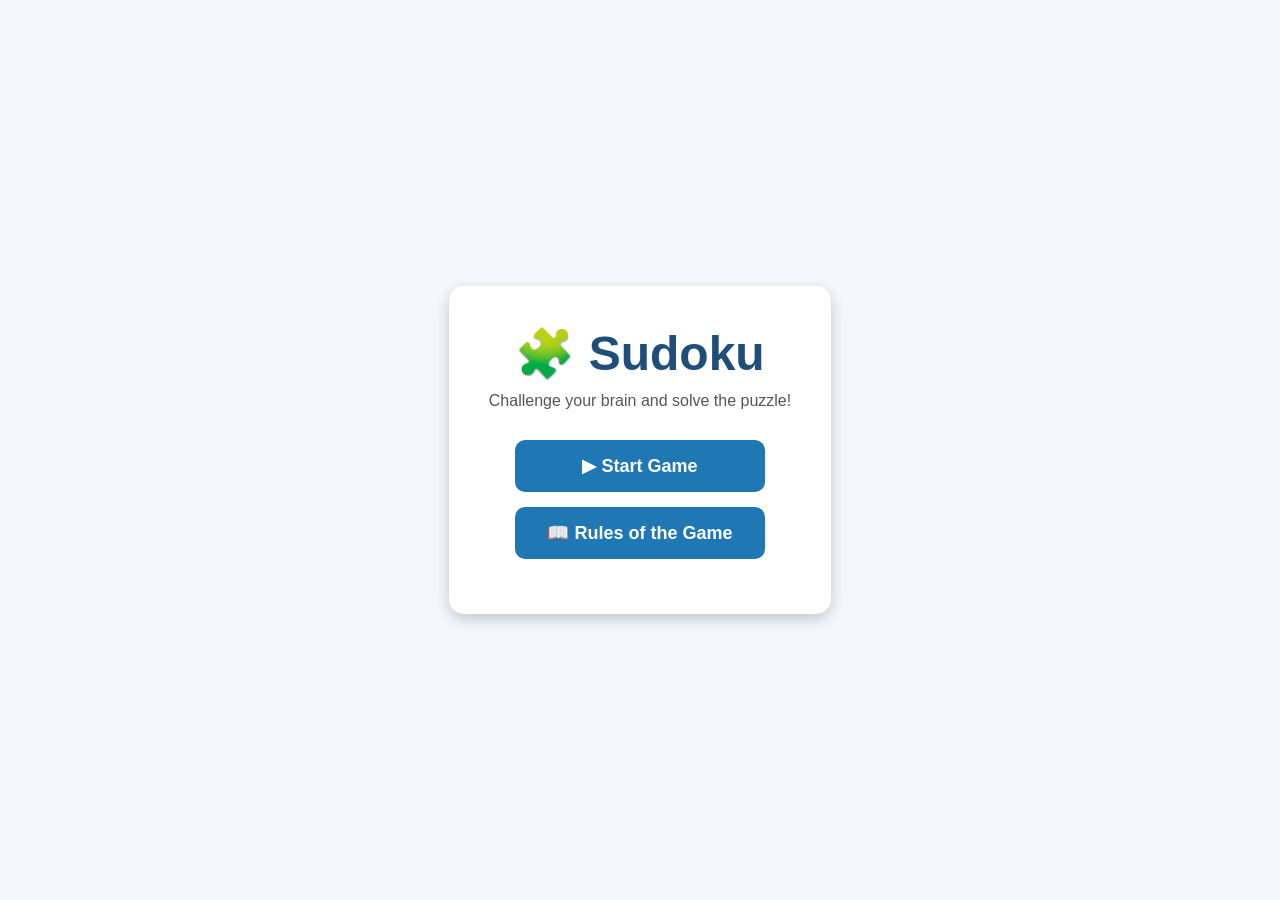
<file: index.html>
<!DOCTYPE html>
<html lang="en">
<head>
    <meta charset="UTF-8">
    <meta name="viewport" content="width=device-width, initial-scale=1.0">
    <title>Sudoku Game</title>
    <link rel="stylesheet" href="./css/stylehome.css">
</head>
<body>

    <div class="home-container">
        <h1>🧩 Sudoku</h1>
        <p>Challenge your brain and solve the puzzle!</p>

        <button onclick="location.href='game.html'">
            ▶ Start Game
        </button>

        <button onclick="location.href='rules.html'">
            📖 Rules of the Game
        </button>
    </div>

</body>
</html>
</file>
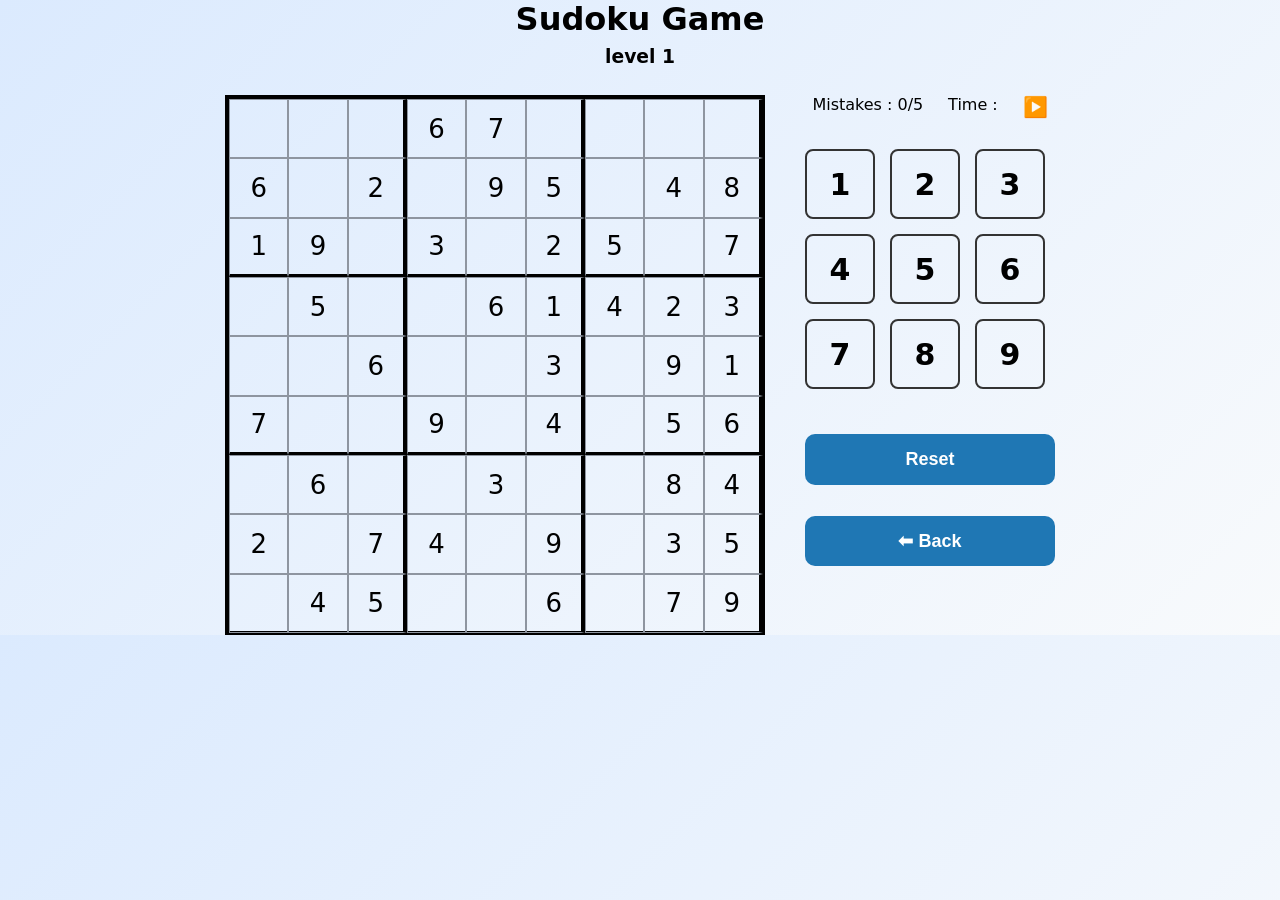
<file: game.html>
<!DOCTYPE html>
<html lang="en">

<head>
    <meta charset="UTF-8">
    <meta name="viewport" content="width=device-width, initial-scale=1.0">
    <title>Sudoku Game</title>
    <link rel="stylesheet" href="./css/style.css">
    <script src="./js/app.js" defer></script>
    <link rel="stylesheet" href="https://cloudflare.com">

</head>

<body>
    <header><h1>Sudoku Game</h1>
          <h3>level 1</h3>
            <span class="mes" ></span>
        </header>
           <div class="game">
        <section class="board">
         

        </section>
        
        <div class="helpful-things">
            <div class="m-t">
                <div class="Mistakes ">Mistakes : 0/5 </div>
                <div class="time "> Time : </div>  
                <button class="stop"  id="Start" >▶️ </button>
                <button class="stop" id="Stop" >⏹️ </button>
                
            </div>
            <div class="Numbers">
                <div class="num">1</div>
                <div class="num">2</div>
                <div class="num">3</div>
                <div class="num">4</div>
                <div class="num">5</div>
                <div class="num">6</div>
                <div class="num">7</div>
                <div class="num">8</div>
                <div class="num">9</div>
            </div>
                <button id="btn">Reset</button>
                 <button class ="back"  onclick="location.href='index.html'">
        ⬅ Back
    </button>

        </div>




</body>
    
</html>
</file>
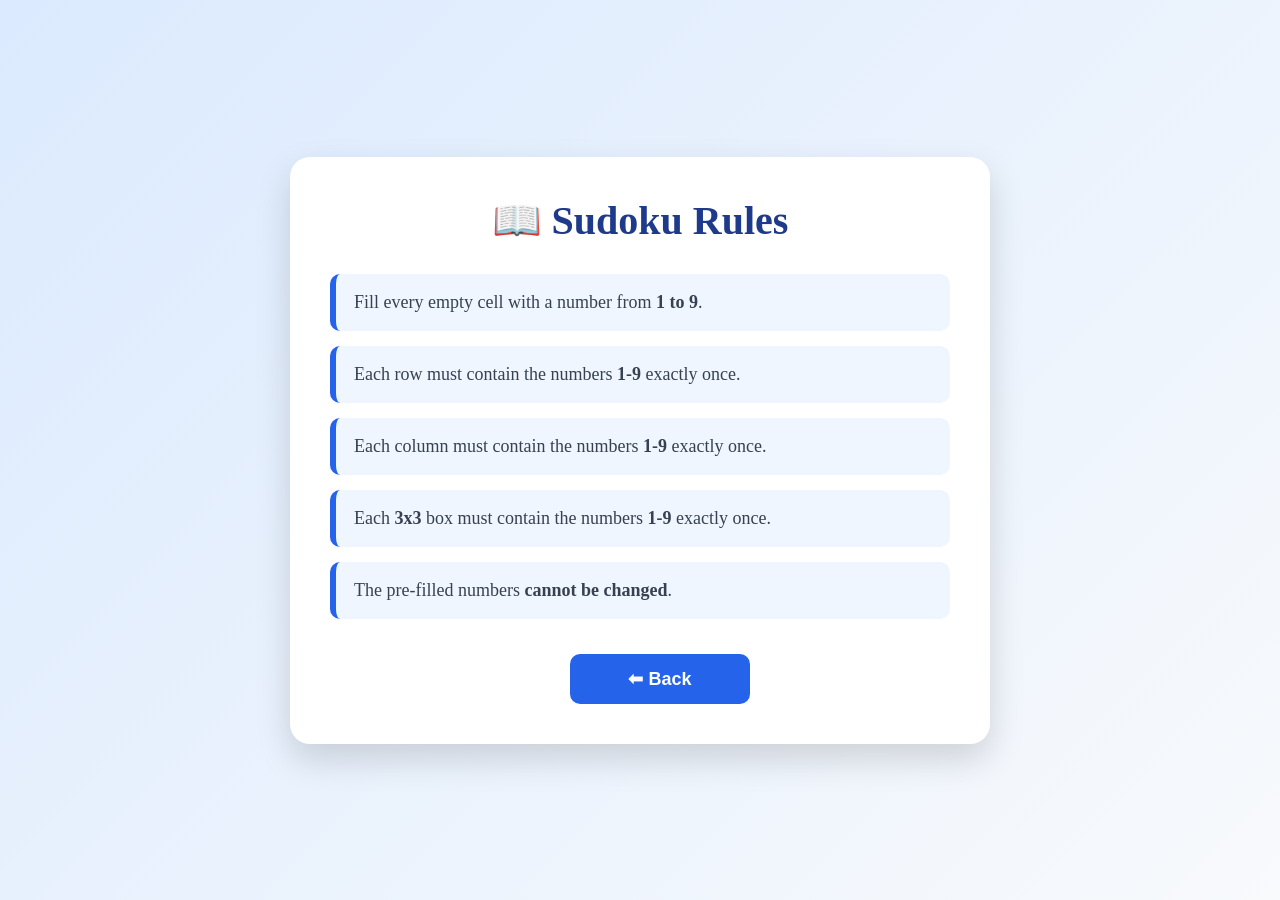
<file: rules.html>
<!DOCTYPE html>
<html lang="en">

<head>
    <meta charset="UTF-8">
    <meta name="viewport" content="width=device-width, initial-scale=1.0">
    <title>Sudoku Rules</title>
    <link rel="stylesheet" href="./css/styleRules.css">
</head>

<body>

   <div class="home-container">
    <h1>📖 Sudoku Rules</h1>

    <ul class="rules">
        <li>Fill every empty cell with a number from <strong>1 to 9</strong>.</li>
        <li>Each row must contain the numbers <strong>1-9</strong> exactly once.</li>
        <li>Each column must contain the numbers <strong>1-9</strong> exactly once.</li>
        <li>Each <strong>3x3</strong> box must contain the numbers <strong>1-9</strong> exactly once.</li>
        <li>The pre-filled numbers <strong>cannot be changed</strong>.</li>
    </ul>

    <button  onclick="location.href='index.html'">
        ⬅ Back
    </button>
</div>

</body>

</html>
</file>
<file: css/stylehome.css>
* {
    margin: 0;
    padding: 0;
    box-sizing: border-box;
}

body {
    font-family: Arial, sans-serif;
    background: #f4f7fc;
    display: flex;
    justify-content: center;
    align-items: center;
    height: 100vh;
}

.home-container {
    text-align: center;
    background: white;
    padding: 40px;
    border-radius: 15px;
    box-shadow: 0 5px 15px rgba(0,0,0,.2);
}

h1 {
    font-size: 48px;
    margin-bottom: 10px;
    color: #1f4e79;
}

p {
    margin-bottom: 30px;
    color: #555;
}

button {
    display: block;
    width: 250px;
    margin: 15px auto;
    padding: 15px;
    font-size: 18px;
    font-weight: bold;
    border: none;
    border-radius: 10px;
    cursor: pointer;
    background: #1f77b4;
    color: white;
    transition: 0.3s;
}

button:hover {
    background: #155d8b;
    transform: scale(1.05);
}
</file>
<file: css/style.css>
* {
  box-sizing: border-box;

}

body {
  background-color: #FFFFFF;
  background: linear-gradient(135deg, #dbeafe, #f8fafc);

  font-family: system-ui, sans-serif;
  margin: 0;
  display: flex;
  flex-direction: column;
  align-items: center;
}

header {
  display: flex;
  flex-direction: column;
  align-items: center;
  gap: 8px;
  margin-bottom: 20px;
}

header h1,
header h3,
header .mes {
  margin: 0;
}

.mes {
  color: #555;
  font-size: 18px;
}

/*  this cointener for board and helpful-things */
.game {
  /* width: 60%; */
  display: flex;
  align-items: flex-start;
  flex-direction: row;
  gap: 40px;
  /* justify-content:space-around; */
}


/* board game */
.board {
  display: flex;
  flex-wrap: wrap;
  width: 540px;
  height: 540px;
  border: 4px solid black;
  border-right: 2px solid black;
  ;
  cursor: pointer;

}

/*  Each cells*/
.sqr {
  width: 11.11%;
  /* 100 / 9 */
  aspect-ratio: 1/1;
  display: flex;
  align-items: center;
  justify-content: center;
  /* font-weight:normal; */
  font-size: 26px;
  border: 1px solid #8E95A0;
}

/* Vertical lines */
.sqr:nth-child(3n) {
  border-right: 4px solid black;
}

/* horizontal lines */
.box1:nth-child(n+19),
.box2:nth-child(n+19),
.box3:nth-child(n+19),
.box4:nth-child(n+46),
.box5:nth-child(n+46),
.box6:nth-child(n+46) {
  border-bottom: 3px solid black;
}


/*  this cointener for numbers , mistakes and time */
.helpful-things {
  display: flex;
  flex-direction: column;
  gap: 30px;
  width: 3000;

}

/*  this cointener for  mistakes and time */
.m-t {
  display: flex;
  justify-content: space-around;
  gap: 10px;
}

/*  this cointener for numbers */
.Numbers {
  display: flex;
  flex-wrap: wrap;
  width: 240px;
  gap: 15px;
}

/* this for each num */
.num {
  width: 70px;
  height: 70px;
  display: flex;
  justify-content: center;
  align-items: center;

  border: 2px solid #333;
  border-radius: 8px;

  font-size: 30px;
  font-weight: bold;
  cursor: pointer;




}

.num:hover {
   background: #1f77b4;
  box-shadow: 0 6px 15px rgba(0, 0, 0, 0.3);

}

#btn {
  
  width: 250px;
  margin: 15px auto;
  margin-bottom: 1px;;
  padding: 15px;
  font-size: 18px;
  font-weight: bold;
  border: none;
  border-radius: 10px;
  cursor: pointer;
  background: #1f77b4;
  color: white;
  transition: 0.3s;
}

#btn:hover {
background: #1d4ed8;

}

.back {
  
  margin: auto;
  width: 250px;
  padding: 14px;
  font-size: 18px;
  font-weight: bold;
  color: white;
  background: #1f77b4;
  border: none;
  border-radius: 10px;
  cursor: pointer;
  transition: 0.3s;
}

.back:hover {
  background: #1d4ed8;
}


.stop {
  background: transparent;
  border: none;
  padding: 0;
  cursor: pointer;
  font-size: 20px;
}

#Stop {
  display: none;


}
</file>
<file: css/styleRules.css>
* {
    margin: 0;
    padding: 0;
    box-sizing: border-box;
}

body {
    font-family: "Segoe UI";
    background: linear-gradient(135deg, #dbeafe, #f8fafc);
    display: flex;
    justify-content: center;
    align-items: center;
    min-height: 100vh;

}

.home-container {
    width: 90%;
    max-width: 700px;
    background: #ffffff;
    padding: 40px;
    border-radius: 20px;
    box-shadow: 0 15px 35px rgba(0, 0, 0, 0.15);
}

.home-container h1 {
    text-align: center;
    color: #1e3a8a;
    font-size: 40px;
    margin-bottom: 30px;
}

.rules {
    list-style: none;
    margin-bottom: 35px;
}

.rules li {
    background: #eff6ff;
    border-left: 6px solid #2563eb;
    padding: 18px;
    margin-bottom: 15px;
    border-radius: 10px;
    font-size: 18px;
    color: #374151;
    transition: 0.3s;
}

.rules li:hover {
    background: #dbeafe;
}

button {
   
    margin: auto;
    margin-left: 240px;
    width: 180px;
    padding: 14px;
    font-size: 18px;
    font-weight: bold;
    color: white;
    background: #2563eb;
    border: none;
    border-radius: 10px;
    cursor: pointer;
    transition: 0.3s;
}

button:hover {
    background: #1d4ed8;
    transform: scale(1.05);
}
</file>
